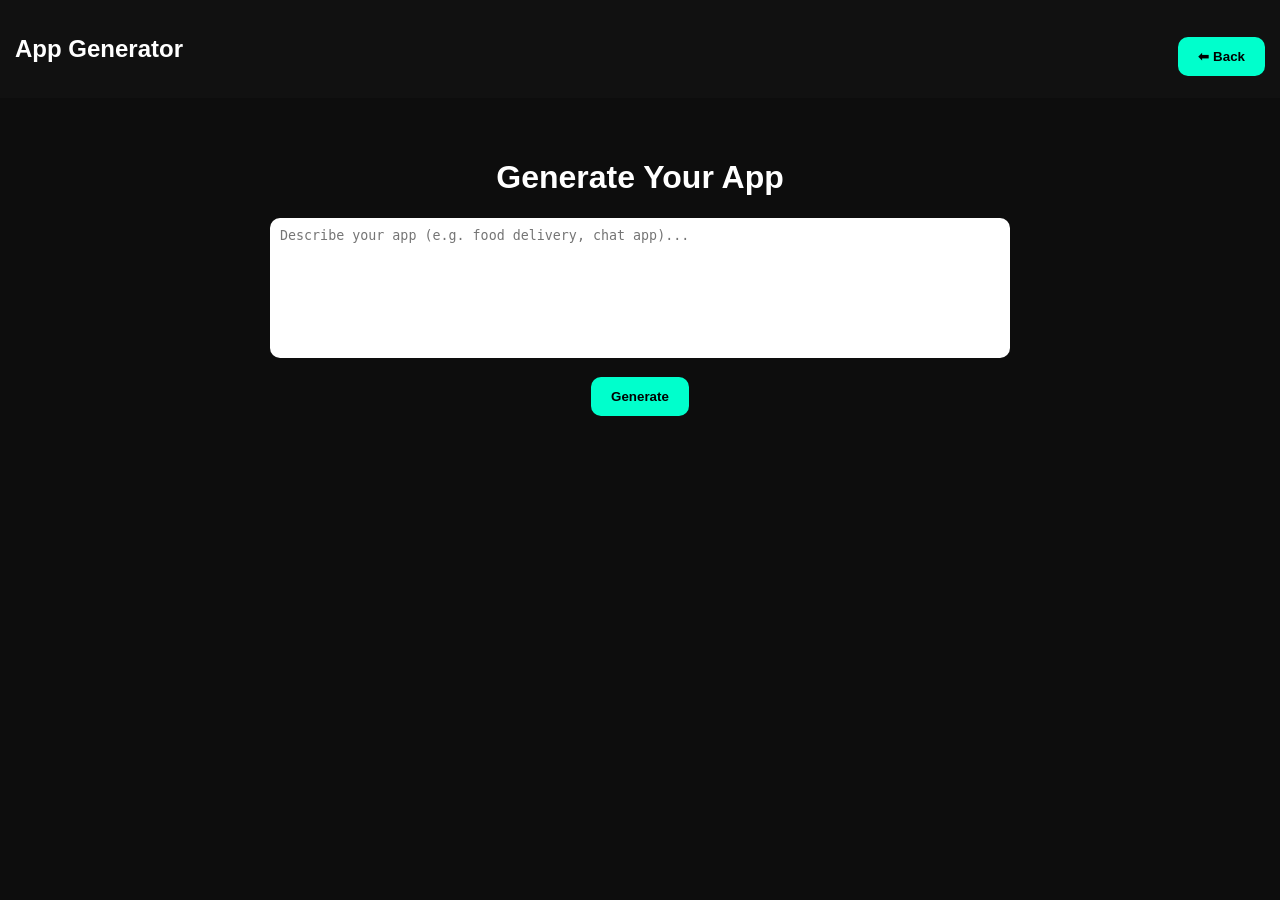
<file: app.html>
<!DOCTYPE html>
<html lang="en">
<head>
    <meta charset="UTF-8">
    <title>App Generator</title>
    <style>
        body { margin: 0; font-family: Arial, sans-serif; background: #0d0d0d; color: white; }
        nav { background: #111; padding: 15px; display: flex; justify-content: space-between; align-items: center; }
        .container { padding: 40px; text-align: center; }
        textarea { width: 60%; height: 120px; border-radius: 10px; padding: 10px; border: none; outline: none; resize: none; }
        .btn { padding: 12px 20px; margin-top: 15px; border-radius: 10px; background: #00ffcc; color: black; font-weight: bold; cursor: pointer; border: none; }
        .btn:hover { background: #00ccaa; }
        #output { margin-top: 30px; }
        .card { background: #111; padding: 20px; border-radius: 15px; width: 60%; margin: auto; text-align: left; box-shadow: 0 0 15px rgba(0,255,204,0.3); animation: fadeIn 0.5s ease-in; }
        @keyframes fadeIn { from {opacity: 0; transform: translateY(10px);} to {opacity: 1; transform: translateY(0);} }
    </style>
</head>
<body>

<nav>
    <h2>App Generator</h2>
    <button class="btn" type="button" onclick="window.location.href='index.html'">⬅ Back</button>
</nav>

<div class="container">
    <h1>Generate Your App</h1>
    <textarea id="userInput" placeholder="Describe your app (e.g. food delivery, chat app)..."></textarea><br>
    <button class="btn" type="button" onclick="generate()">Generate</button>
    <div id="output"></div>
</div>

<script>
function downloadResult() {
    var text = document.getElementById("resultText").innerText;
    var blob = new Blob([text], { type: "text/plain" });
    var link = document.createElement("a");
    link.href = URL.createObjectURL(blob);
    link.download = "generated-app.txt";
    link.click();
}

async function generate() {
    const input = document.getElementById("userInput").value;
    const output = document.getElementById("output");

    if (!input.trim()) {
        output.innerHTML = "⚠️ Please enter something!";
        return;
    }

    output.innerHTML = "⏳ Generating...";

    try {
        const res = await fetch("http://127.0.0.1:5000/generate", {
            method: "POST",
            headers: { "Content-Type": "application/json" },
            body: JSON.stringify({ prompt: input, type: "app" })
        });

        const data = await res.json();

        output.innerHTML = `
            <div class="card">
                <h3>📱 App Plan</h3>
                <p><b>Idea:</b> ${input}</p>
                <pre id="resultText">${data.result}</pre>
                <br>
                <button class="btn" type="button" onclick="downloadResult()">⬇ Download Result</button>
            </div>
        `;
    } catch (error) {
        output.innerHTML = "❌ Backend not running! Run python backend.py first.";
    }
}
</script>

</body>
</html>
</file>
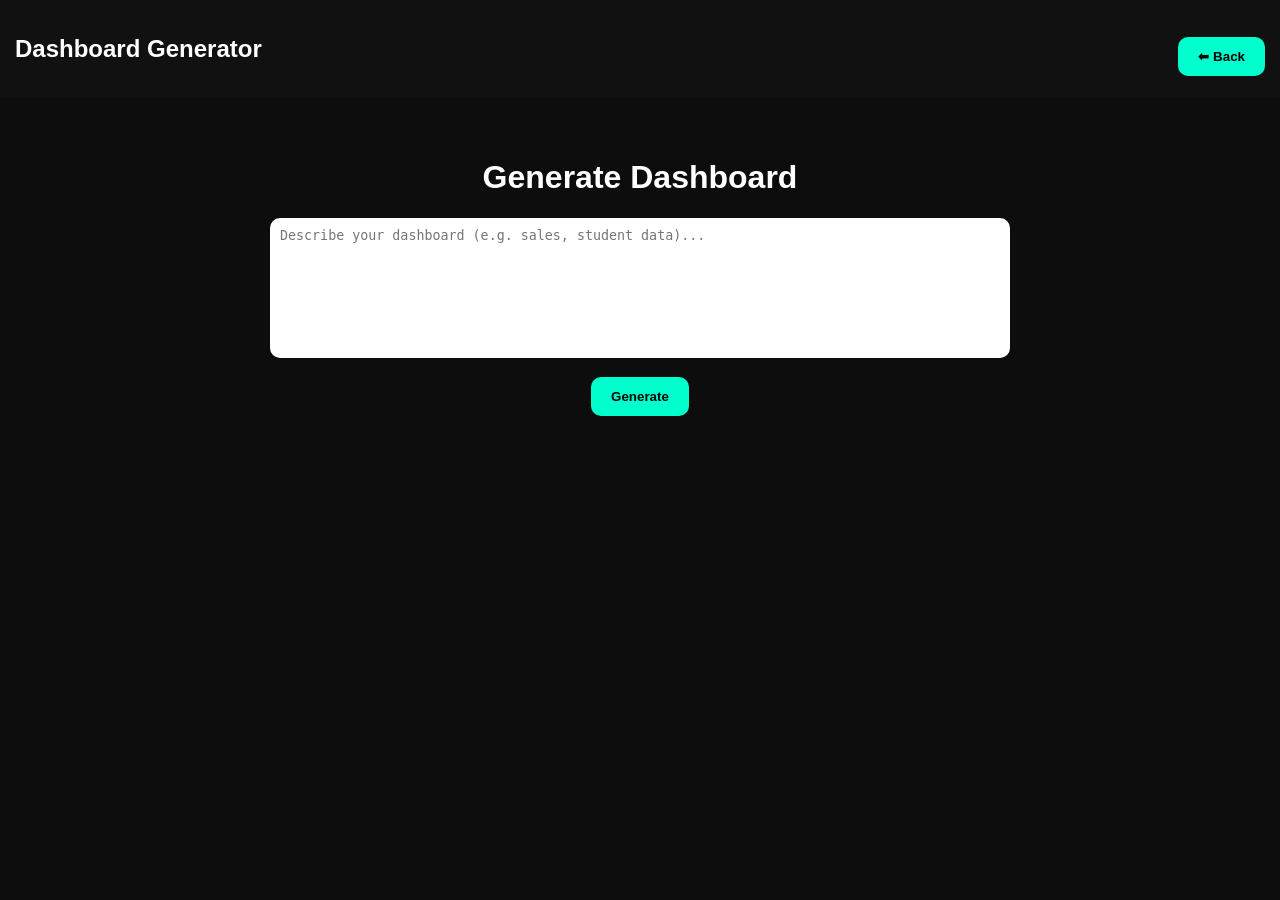
<file: dashboard.html>
<!DOCTYPE html>
<html lang="en">
<head>
    <meta charset="UTF-8">
    <title>Dashboard Generator</title>
    <style>
        body { margin: 0; font-family: Arial, sans-serif; background: #0d0d0d; color: white; }
        nav { background: #111; padding: 15px; display: flex; justify-content: space-between; align-items: center; }
        .container { padding: 40px; text-align: center; }
        textarea { width: 60%; height: 120px; border-radius: 10px; padding: 10px; border: none; outline: none; resize: none; }
        .btn { padding: 12px 20px; margin-top: 15px; border-radius: 10px; background: #00ffcc; color: black; font-weight: bold; cursor: pointer; border: none; }
        .btn:hover { background: #00ccaa; }
        #output { margin-top: 30px; }
        .card { background: #111; padding: 20px; border-radius: 15px; width: 60%; margin: auto; text-align: left; box-shadow: 0 0 15px rgba(0,255,204,0.3); animation: fadeIn 0.5s ease-in; }
        @keyframes fadeIn { from {opacity: 0; transform: translateY(10px);} to {opacity: 1; transform: translateY(0);} }
    </style>
</head>
<body>

<nav>
    <h2>Dashboard Generator</h2>
    <button class="btn" type="button" onclick="window.location.href='index.html'">⬅ Back</button>
</nav>

<div class="container">
    <h1>Generate Dashboard</h1>
    <textarea id="userInput" placeholder="Describe your dashboard (e.g. sales, student data)..."></textarea><br>
    <button class="btn" type="button" onclick="generate()">Generate</button>
    <div id="output"></div>
</div>

<script>
function downloadResult() {
    var text = document.getElementById("resultText").innerText;
    var blob = new Blob([text], { type: "text/plain" });
    var link = document.createElement("a");
    link.href = URL.createObjectURL(blob);
    link.download = "generated-dashboard.txt";
    link.click();
}

async function generate() {
    const input = document.getElementById("userInput").value;
    const output = document.getElementById("output");

    if (!input.trim()) {
        output.innerHTML = "⚠️ Please enter something!";
        return;
    }

    output.innerHTML = "⏳ Generating...";

    try {
        const res = await fetch("http://127.0.0.1:5000/generate", {
            method: "POST",
            headers: { "Content-Type": "application/json" },
            body: JSON.stringify({ prompt: input, type: "dashboard" })
        });

        const data = await res.json();

        output.innerHTML = `
            <div class="card">
                <h3>📊 Dashboard Plan</h3>
                <p><b>Idea:</b> ${input}</p>
                <pre id="resultText">${data.result}</pre>
                <br>
                <button class="btn" type="button" onclick="downloadResult()">⬇ Download Result</button>
            </div>
        `;
    } catch (error) {
        output.innerHTML = "❌ Backend not running! Run python backend.py first.";
    }
}
</script>

</body>
</html>
</file>
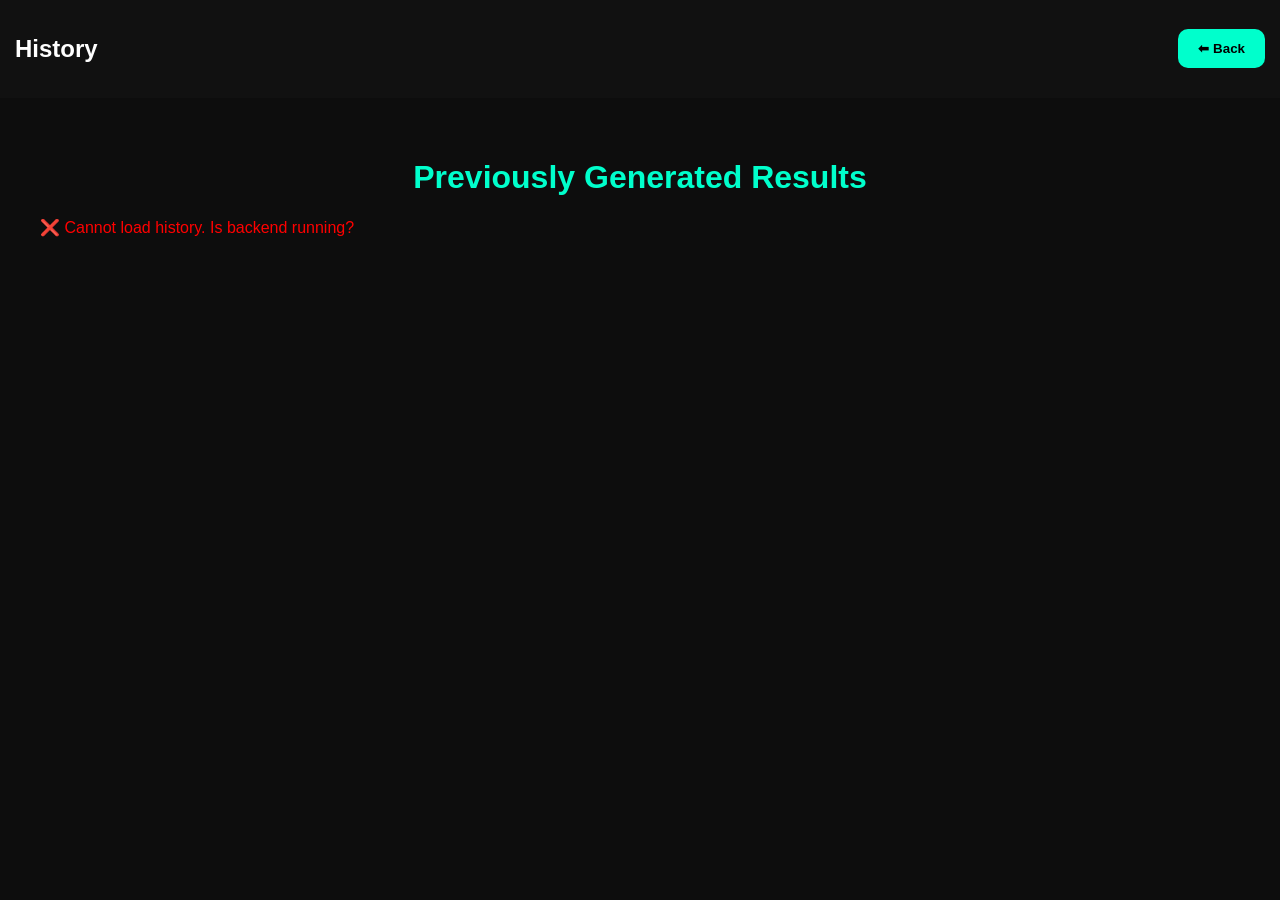
<file: history.html>
<!DOCTYPE html>
<html lang="en">
<head>
    <meta charset="UTF-8">
    <title>History</title>
    <style>
        body { margin: 0; font-family: Arial, sans-serif; background: #0d0d0d; color: white; }
        nav { background: #111; padding: 15px; display: flex; justify-content: space-between; align-items: center; }
        .container { padding: 40px; }
        h1 { text-align: center; color: #00ffcc; }
        .btn { padding: 12px 20px; border-radius: 10px; background: #00ffcc; color: black; font-weight: bold; cursor: pointer; border: none; }
        .btn:hover { background: #00ccaa; }
        .card { background: #111; padding: 20px; border-radius: 15px; margin: 15px auto; width: 70%; box-shadow: 0 0 15px rgba(0,255,204,0.2); }
        .card h3 { color: #00ffcc; margin: 0 0 10px 0; }
        .card p { margin: 5px 0; color: #aaa; }
        pre { white-space: pre-wrap; font-size: 14px; line-height: 1.6; }
        #nodata { text-align: center; color: #aaa; margin-top: 50px; font-size: 18px; }
    </style>
</head>
<body>

<nav>
    <h2>History</h2>
    <button class="btn" type="button" onclick="window.location.href='index.html'">⬅ Back</button>
</nav>

<div class="container">
    <h1>Previously Generated Results</h1>
    <div id="history"></div>
</div>

<script>
fetch("http://127.0.0.1:5000/get")
    .then(function(res) { return res.json(); })
    .then(function(data) {
        var container = document.getElementById("history");

        if (data.length === 0) {
            container.innerHTML = '<p id="nodata">No history yet! Go generate something first.</p>';
            return;
        }

        // Show latest first
        data.reverse();

        data.forEach(function(row) {
            container.innerHTML += `
                <div class="card">
                    <h3>🔹 ${row[3]} Generator</h3>
                    <p><b>Prompt:</b> ${row[1]}</p>
                    <pre>${row[2]}</pre>
                </div>
            `;
        });
    })
    .catch(function(err) {
        document.getElementById("history").innerHTML =
            '<p style="color:red;">❌ Cannot load history. Is backend running?</p>';
    });
</script>

</body>
</html>
</file>
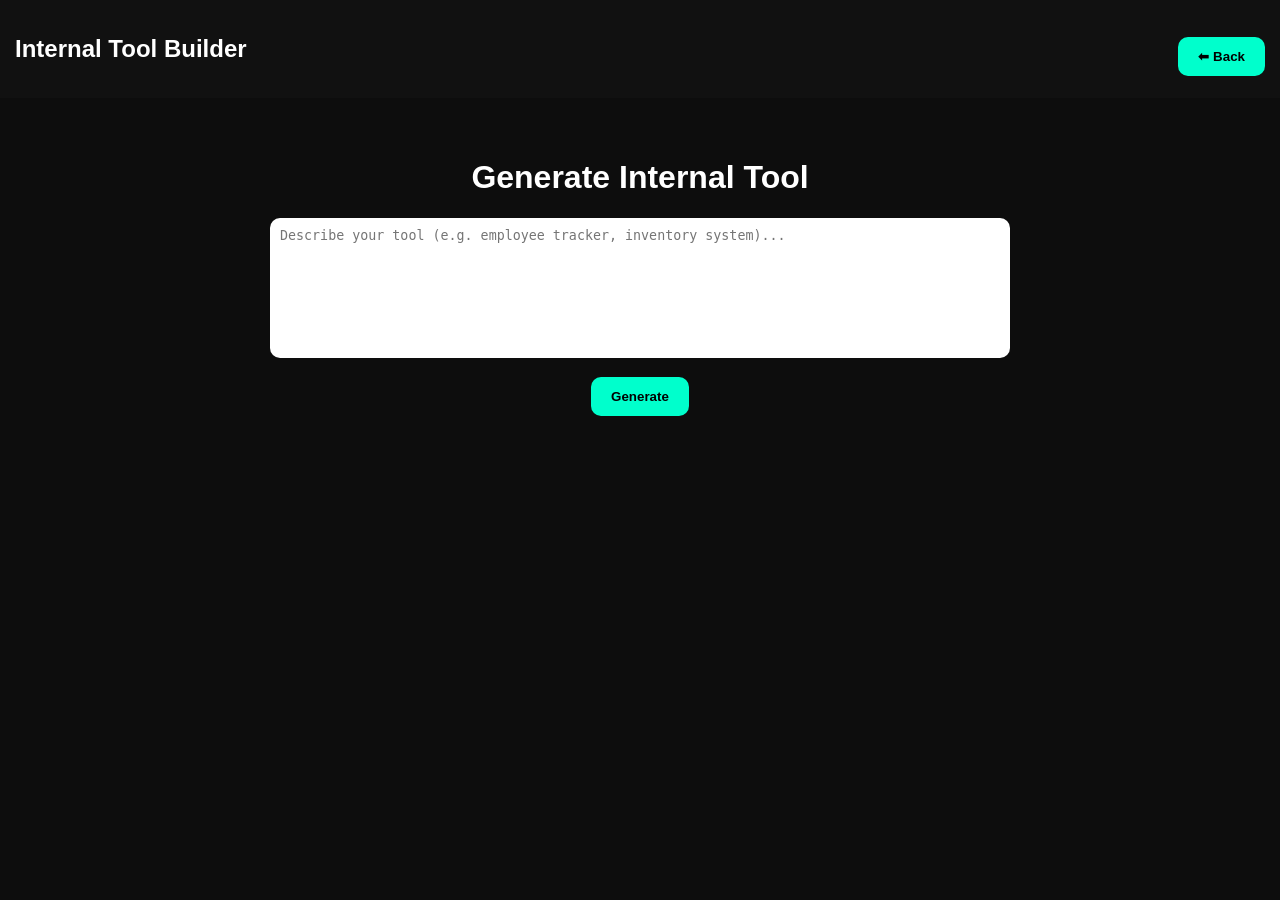
<file: internal tool.html>
<!DOCTYPE html>
<html lang="en">
<head>
    <meta charset="UTF-8">
    <title>Internal Tool Builder</title>
    <style>
        body { margin: 0; font-family: Arial, sans-serif; background: #0d0d0d; color: white; }
        nav { background: #111; padding: 15px; display: flex; justify-content: space-between; align-items: center; }
        .container { padding: 40px; text-align: center; }
        textarea { width: 60%; height: 120px; border-radius: 10px; padding: 10px; border: none; outline: none; resize: none; }
        .btn { padding: 12px 20px; margin-top: 15px; border-radius: 10px; background: #00ffcc; color: black; font-weight: bold; cursor: pointer; border: none; }
        .btn:hover { background: #00ccaa; }
        #output { margin-top: 30px; }
        .card { background: #111; padding: 20px; border-radius: 15px; width: 60%; margin: auto; text-align: left; box-shadow: 0 0 15px rgba(0,255,204,0.3); animation: fadeIn 0.5s ease-in; }
        @keyframes fadeIn { from {opacity: 0; transform: translateY(10px);} to {opacity: 1; transform: translateY(0);} }
    </style>
</head>
<body>

<nav>
    <h2>Internal Tool Builder</h2>
    <button class="btn" type="button" onclick="window.location.href='index.html'">⬅ Back</button>
</nav>

<div class="container">
    <h1>Generate Internal Tool</h1>
    <textarea id="userInput" placeholder="Describe your tool (e.g. employee tracker, inventory system)..."></textarea><br>
    <button class="btn" type="button" onclick="generate()">Generate</button>
    <div id="output"></div>
</div>

<script>
function downloadResult() {
    var text = document.getElementById("resultText").innerText;
    var blob = new Blob([text], { type: "text/plain" });
    var link = document.createElement("a");
    link.href = URL.createObjectURL(blob);
    link.download = "generated-tool.txt";
    link.click();
}

async function generate() {
    const input = document.getElementById("userInput").value;
    const output = document.getElementById("output");

    if (!input.trim()) {
        output.innerHTML = "⚠️ Please enter something!";
        return;
    }

    output.innerHTML = "⏳ Generating...";

    try {
        const res = await fetch("http://127.0.0.1:5000/generate", {
            method: "POST",
            headers: { "Content-Type": "application/json" },
            body: JSON.stringify({ prompt: input, type: "tool" })
        });

        const data = await res.json();

        output.innerHTML = `
            <div class="card">
                <h3>🛠 Tool Plan</h3>
                <p><b>Idea:</b> ${input}</p>
                <pre id="resultText">${data.result}</pre>
                <br>
                <button class="btn" type="button" onclick="downloadResult()">⬇ Download Result</button>
            </div>
        `;
    } catch (error) {
        output.innerHTML = "❌ Backend not running! Run python backend.py first.";
    }
}
</script>

</body>
</html>
</file>
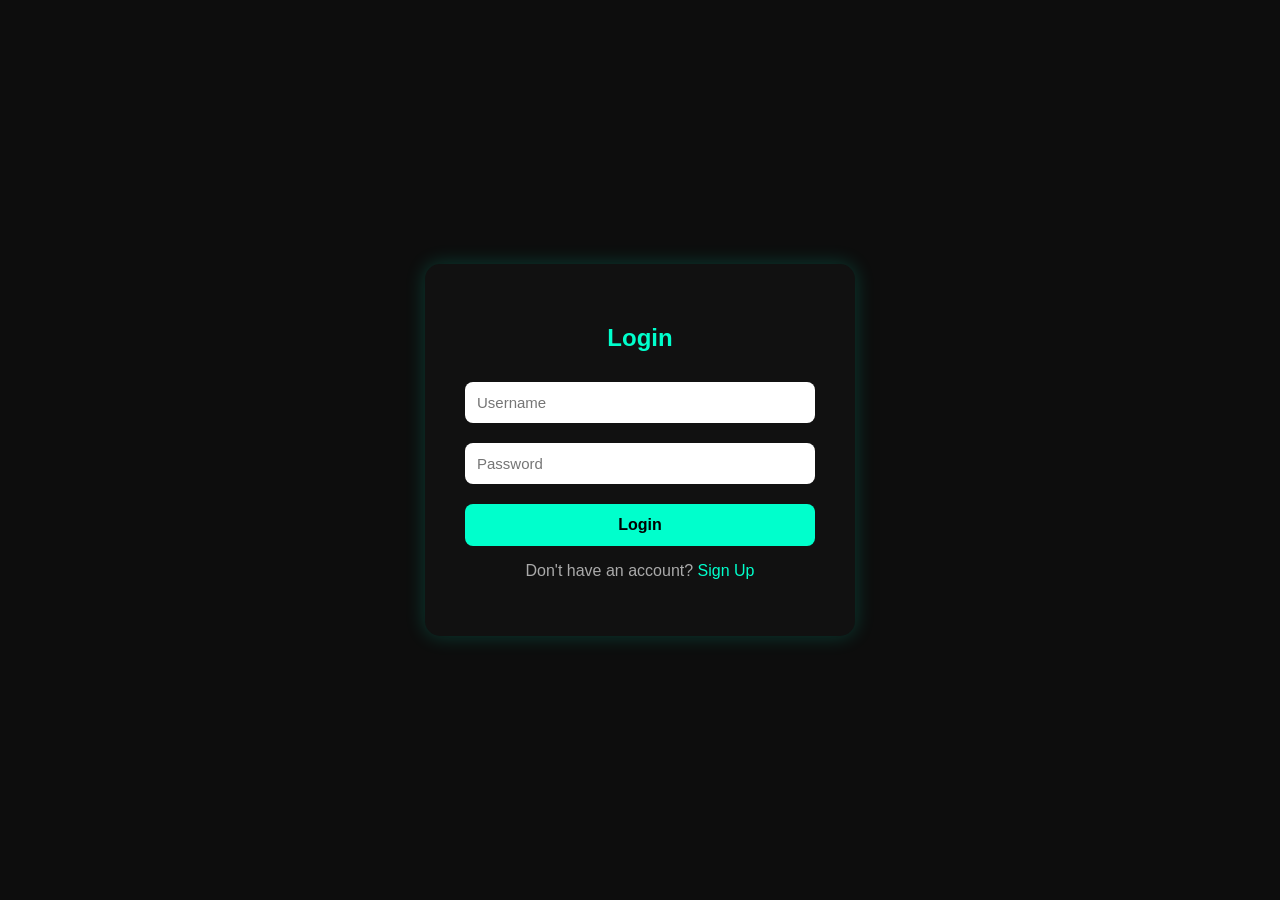
<file: login.html>
<!DOCTYPE html>
<html lang="en">
<head>
    <meta charset="UTF-8">
    <title>Login</title>
    <style>
        body { margin: 0; font-family: Arial, sans-serif; background: #0d0d0d; color: white; display: flex; justify-content: center; align-items: center; height: 100vh; }
        .box { background: #111; padding: 40px; border-radius: 15px; width: 350px; box-shadow: 0 0 20px rgba(0,255,204,0.2); }
        h2 { text-align: center; color: #00ffcc; }
        input { width: 100%; padding: 12px; margin: 10px 0; border-radius: 8px; border: none; outline: none; font-size: 15px; box-sizing: border-box; }
        .btn { width: 100%; padding: 12px; background: #00ffcc; color: black; font-weight: bold; border: none; border-radius: 8px; cursor: pointer; font-size: 16px; margin-top: 10px; }
        .btn:hover { background: #00ccaa; }
        p { text-align: center; color: #aaa; }
        a { color: #00ffcc; text-decoration: none; }
        #msg { text-align: center; margin-top: 10px; }
    </style>
</head>
<body>
<div class="box">
    <h2>Login</h2>
    <input type="text" id="username" placeholder="Username" />
    <input type="password" id="password" placeholder="Password" />
    <button class="btn" type="button" onclick="login()">Login</button>
    <div id="msg"></div>
    <p>Don't have an account? <a href="signup.html">Sign Up</a></p>
</div>

<script>
function login() {
    const username = document.getElementById("username").value.trim();
    const password = document.getElementById("password").value.trim();
    const msg = document.getElementById("msg");

    if (!username || !password) {
        msg.innerHTML = '<p style="color:orange;">Please fill all fields!</p>';
        return;
    }

    const users = JSON.parse(localStorage.getItem("users") || "{}");

    if (users[username] && users[username] === password) {
        localStorage.setItem("loggedIn", username);
        msg.innerHTML = '<p style="color:#00ffcc;">✅ Login successful! Redirecting...</p>';
        setTimeout(function() { window.location.href = "index.html"; }, 1500);
    } else {
        msg.innerHTML = '<p style="color:red;">❌ Wrong username or password!</p>';
    }
}
</script>
</body>
</html>
</file>
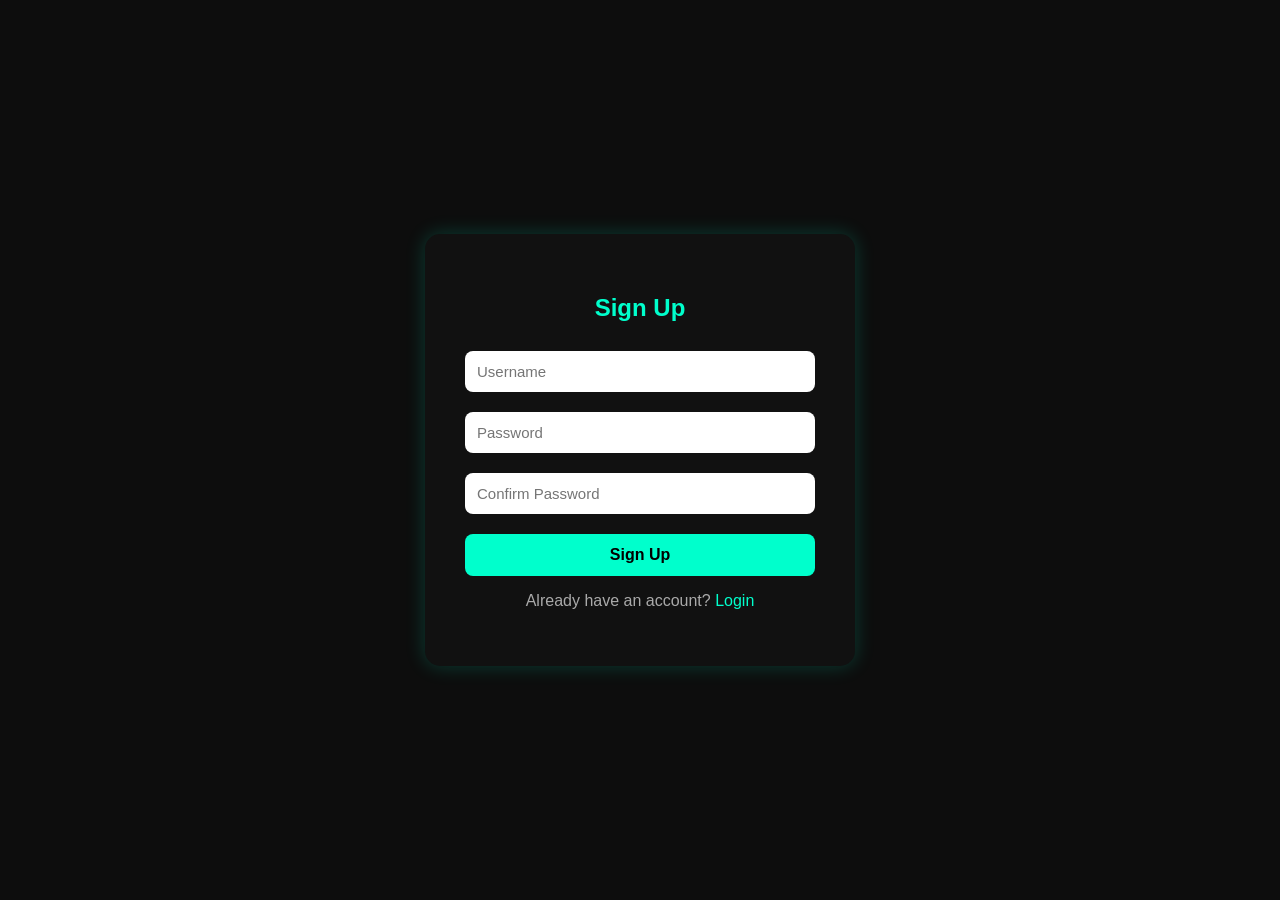
<file: signup.html>
<!DOCTYPE html>
<html lang="en">
<head>
    <meta charset="UTF-8">
    <title>Sign Up</title>
    <style>
        body { margin: 0; font-family: Arial, sans-serif; background: #0d0d0d; color: white; display: flex; justify-content: center; align-items: center; height: 100vh; }
        .box { background: #111; padding: 40px; border-radius: 15px; width: 350px; box-shadow: 0 0 20px rgba(0,255,204,0.2); }
        h2 { text-align: center; color: #00ffcc; }
        input { width: 100%; padding: 12px; margin: 10px 0; border-radius: 8px; border: none; outline: none; font-size: 15px; box-sizing: border-box; }
        .btn { width: 100%; padding: 12px; background: #00ffcc; color: black; font-weight: bold; border: none; border-radius: 8px; cursor: pointer; font-size: 16px; margin-top: 10px; }
        .btn:hover { background: #00ccaa; }
        p { text-align: center; color: #aaa; }
        a { color: #00ffcc; text-decoration: none; }
        #msg { text-align: center; margin-top: 10px; }
    </style>
</head>
<body>
<div class="box">
    <h2>Sign Up</h2>
    <input type="text" id="username" placeholder="Username" />
    <input type="password" id="password" placeholder="Password" />
    <input type="password" id="confirm" placeholder="Confirm Password" />
    <button class="btn" type="button" onclick="signup()">Sign Up</button>
    <div id="msg"></div>
    <p>Already have an account? <a href="login.html">Login</a></p>
</div>

<script>
function signup() {
    const username = document.getElementById("username").value.trim();
    const password = document.getElementById("password").value.trim();
    const confirm = document.getElementById("confirm").value.trim();
    const msg = document.getElementById("msg");

    if (!username || !password || !confirm) {
        msg.innerHTML = '<p style="color:orange;">Please fill all fields!</p>';
        return;
    }

    if (password !== confirm) {
        msg.innerHTML = '<p style="color:red;">❌ Passwords do not match!</p>';
        return;
    }

    const users = JSON.parse(localStorage.getItem("users") || "{}");

    if (users[username]) {
        msg.innerHTML = '<p style="color:red;">❌ Username already exists!</p>';
        return;
    }

    users[username] = password;
    localStorage.setItem("users", JSON.stringify(users));
    localStorage.setItem("loggedIn", username);
    msg.innerHTML = '<p style="color:#00ffcc;">✅ Account created! Redirecting...</p>';
    setTimeout(function() { window.location.href = "index.html"; }, 1500);
}
</script>
</body>
</html>
</file>
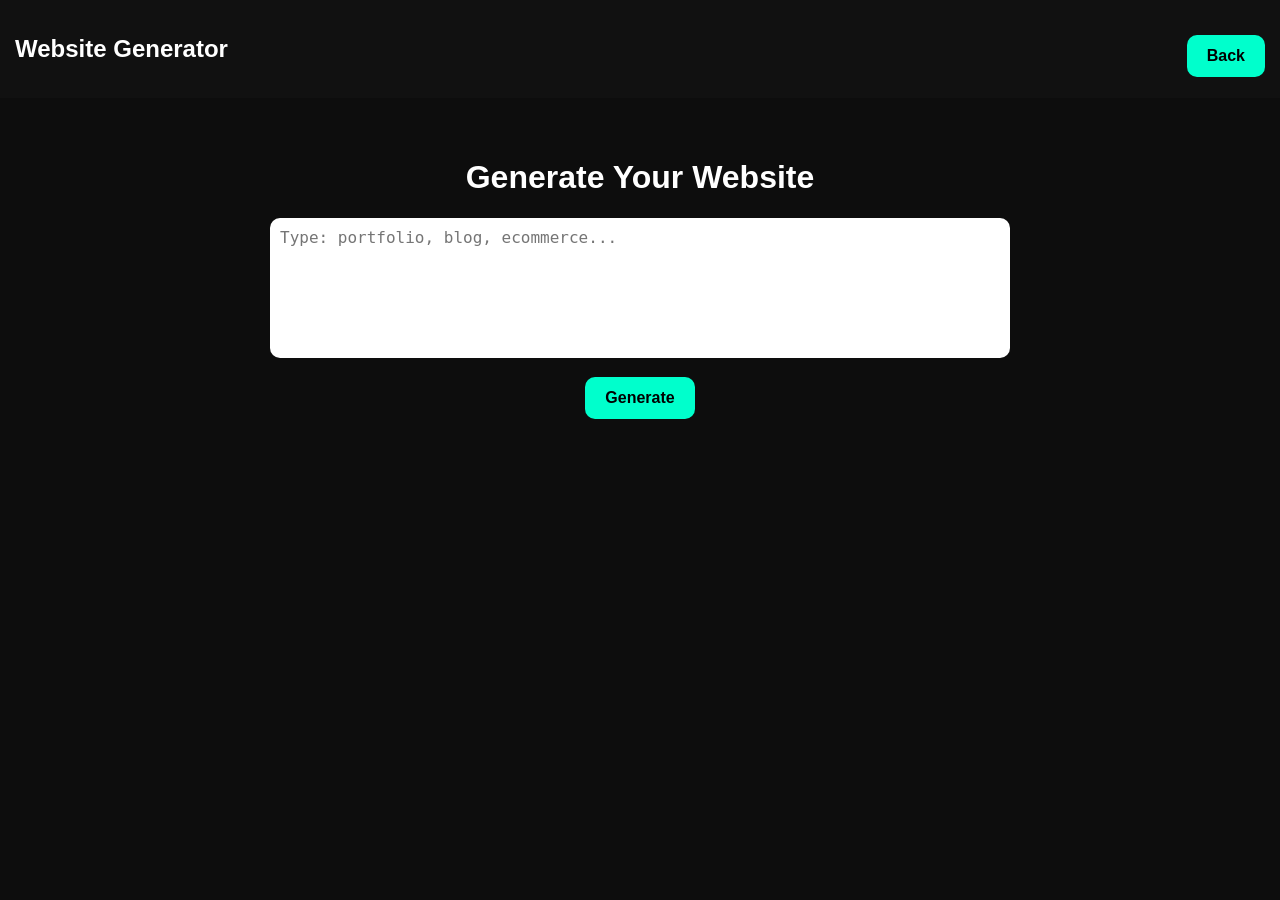
<file: website.html>
<!DOCTYPE html>
<html lang="en">
<head>
    <meta charset="UTF-8">
    <title>Website Generator</title>
    <style>
        body { margin: 0; font-family: Arial, sans-serif; background: #0d0d0d; color: white; }
        nav { background: #111; padding: 15px; display: flex; justify-content: space-between; align-items: center; }
        .container { padding: 40px; text-align: center; }
        textarea { width: 60%; height: 120px; border-radius: 10px; padding: 10px; border: none; outline: none; resize: none; font-size: 16px; }
        .btn { padding: 12px 20px; margin-top: 15px; border-radius: 10px; background: #00ffcc; color: black; font-weight: bold; cursor: pointer; border: none; font-size: 16px; }
        .btn:hover { background: #00ccaa; }
        #output { margin-top: 30px; }
        .card { background: #111; padding: 20px; border-radius: 15px; width: 60%; margin: auto; text-align: left; box-shadow: 0 0 15px rgba(0,255,204,0.3); }
        pre { white-space: pre-wrap; font-size: 15px; line-height: 1.6; }
    </style>
</head>
<body>

<nav>
    <h2>Website Generator</h2>
    <button class="btn" type="button" onclick="window.history.back()">Back</button>
</nav>

<div class="container">
    <h1>Generate Your Website</h1>
    <textarea id="userInput" placeholder="Type: portfolio, blog, ecommerce..."></textarea>
    <br>
    <button class="btn" type="button" id="genBtn">Generate</button>
    <div id="output"></div>
</div>

<script>
function downloadResult() {
    var text = document.getElementById("resultText").innerText;
    var blob = new Blob([text], { type: "text/plain" });
    var link = document.createElement("a");
    link.href = URL.createObjectURL(blob);
    link.download = "generated-website.txt";
    link.click();
}

document.getElementById("genBtn").addEventListener("click", function() {
    var prompt = document.getElementById("userInput").value.trim();
    if (!prompt) {
        document.getElementById("output").innerHTML = '<p style="color:orange;">Please enter something!</p>';
        return;
    }
    document.getElementById("output").innerHTML = '<p style="color:#00ffcc;">Generating...</p>';
    fetch("http://127.0.0.1:5000/generate", {
        method: "POST",
        headers: { "Content-Type": "application/json" },
        body: JSON.stringify({ prompt: prompt })
    })
    .then(function(res) { return res.json(); })
    .then(function(data) {
        document.getElementById("output").innerHTML =
            '<div class="card"><h3>Result</h3><pre id="resultText">' + data.result + '</pre><br><button class="btn" type="button" onclick="downloadResult()">⬇ Download Result</button></div>';
    })
    .catch(function(err) {
        document.getElementById("output").innerHTML =
            '<p style="color:red;">Error: ' + err.message + '</p>';
    });
});
</script>

</body>
</html>
</file>
